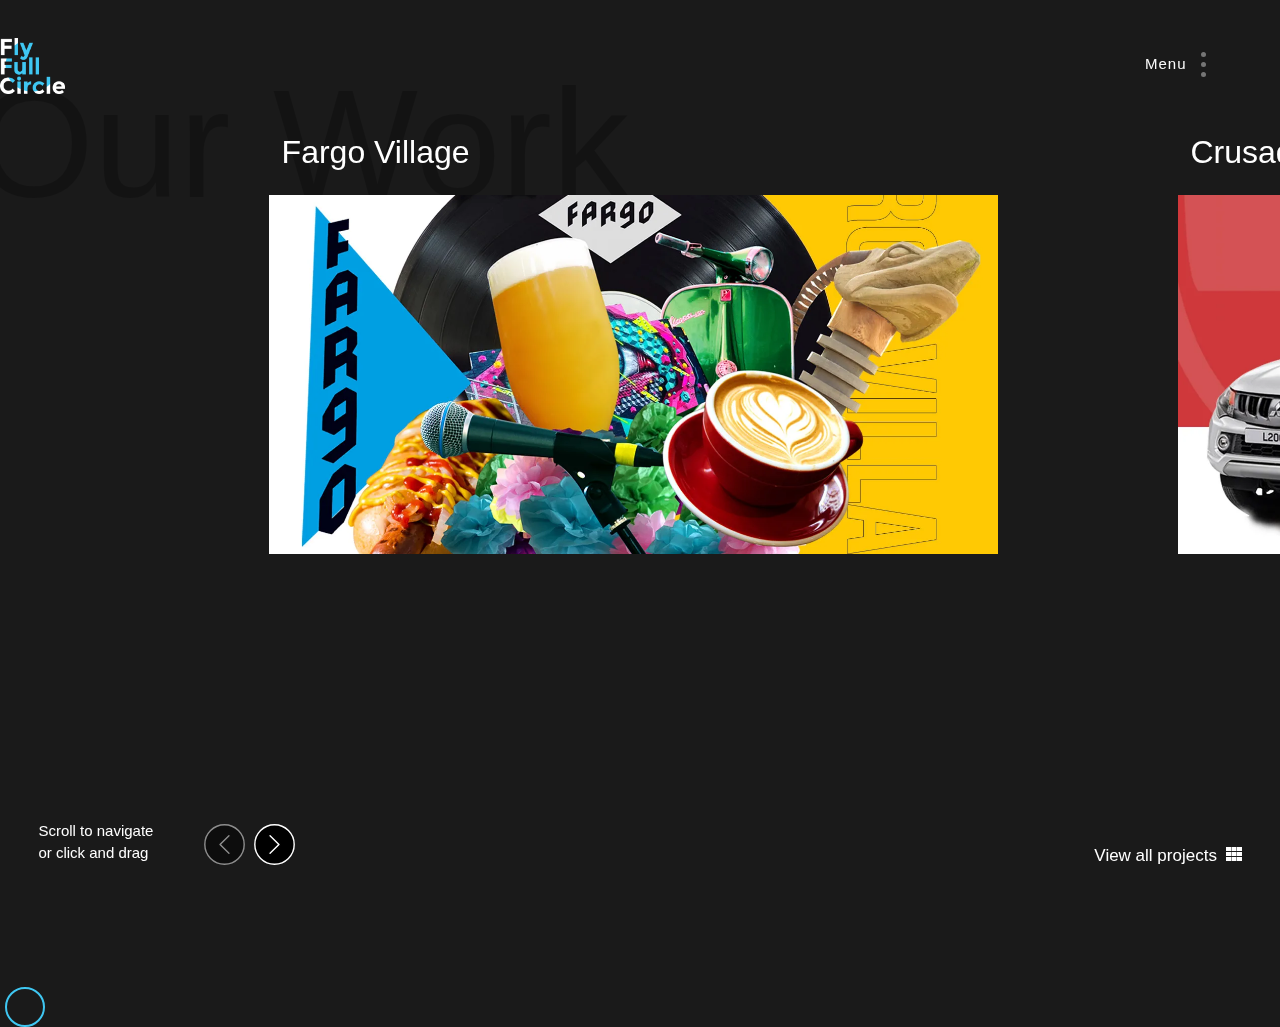
<file: work.html>
<!DOCTYPE html>
<html lang="en">
<head>
    <meta charset="UTF-8">
    <meta name="viewport" content="width=device-width, initial-scale=1.0">
    <title>Fly Full Circle Portfolio | View the work we've crafted with passion</title>
    <script src="https://ajax.googleapis.com/ajax/libs/jquery/3.5.1/jquery.min.js"></script>
    <link rel="stylesheet" href="styles/menu.css">
    <link rel="stylesheet" href="styles/style_nine_that_jack_use.css">
    <link rel="stylesheet" href="styles/animate.css">
    <link rel="stylesheet" href="styles/style_jack.css">
    <link rel="stylesheet" href="styles/work.css">
    <link rel="stylesheet" href="styles/cursor.css">
    <script rel="text/javascript" src="scripts/menuClick.js"></script>

    <link rel='shotcut icon' href="../materials/icon/cropped-fav-32x32.png" sizes="32*32">
    <link rel='shotcut icon' href="../materials/icon/cropped-fav-192x192.png" sizes="192*192">

    <link rel="stylesheet" href="https://stackpath.bootstrapcdn.com/bootstrap/4.3.1/css/bootstrap.min.css" integrity="sha384-ggOyR0iXCbMQv3Xipma34MD+dH/1fQ784/j6cY/iJTQUOhcWr7x9JvoRxT2MZw1T" crossorigin="anonymous">

    <link rel="stylesheet" href="https://unpkg.com/aos@next/dist/aos.css" />
    <!--link rel="stylesheet" href="https://unpkg.com/kursor/dist/kursor.css"-->
</head>
<body class="almostBlack">
    <div>
        <a href="index.html">
            <img src="materials/icon/ffclogo.png" alt="ffcLogo" class="fadeInLeft" id="ffcLogo">
        </a>
        <div class="menu leftText" onclick="menuClick()">
          <p>
              <span class="textClick">Menu</span>
          </p>
          <ul class="dots">
              <li class="top"></li>
              <li class="mid"></li>
              <li class="bot"></li>
          </ul>
      </div>
      <div class="menuClick">
              <ul class="menuBar">
                  <li><a href="work.html">Work<i class="fas fa-arrow-right"></i></a></li>
                  <li><a>Approach<i class="fas fa-arrow-right"></i></a></li>
                  <li><a>What we do<i class="fas fa-arrow-right"></i></a></li>
                  <li><a>Let's talk<i class="fas fa-arrow-right"></i></a></li>
              </ul>
              <div class="texter">
                  <a>
                      <p>Get in touch</p>
                  </a>
                  <div class="mail">
                      <a href="mailto:hello@flyfullcircle.co.uk">
                          <span>hello@flyfullcircle.co.uk</span>
                          <div><span class="line"></span></div>
                      </a>
                  </div>
              </div>
              <ul class="social">
                  <li><a href="https://www.facebook.com/flyfullcircle/" target="_blank">Facebook.</a></li>
                  <li><a href="https://www.instagram.com/flyfullcircle/" target="_blank">Instgram.</a></li>
                  <li><a href="https://www.linkedin.com/company/flyfullcircleltd/" target="_blank">LinkedIn.</a></li>
                  <li><a href="https://dribbble.com/Flyfullcircle" target="_blank">Dribbble.</a></li>
              </ul>
      </div>
        <div style="z-index: -1; position: fixed; top: 2.3vw; left: -2vw; font-size: 12vw; color: black; opacity: 0.25;">Our Work</div>
        <div id="carouselScroller" draggable="true">
        <div id="carouselControl" nowAt="0">

            <div class="carouselBlock"><div class="carouselImgCover"><div></div></div></div>

              <a class="carouselBlock" href="case-study/fargo_village.html">
                <h2 class="clickAbleImg"><span>Fargo Village</span></h2>
                <div class="carouselImgCover">
                <img class="carouselImg clickAbleImg" src="materials/picture/work/work/fargo-village-2.jpg.webp">
              </div></a>
              <a class="carouselBlock" href="case-study/crusader_vans.html">
                <h2 class="clickAbleImg"><span>Crusader Vans</span></h2>
                <div class="carouselImgCover">
                <img class="carouselImg clickAbleImg" src="materials/picture/work/work/c-vans.jpg.webp">
              </div></a>
              <a class="carouselBlock" href="case-study/blatch_fine_homes.html">
                <h2 class="clickAbleImg"><span>Blatch Fine Homes</span></h2>
                <div class="carouselImgCover">
                <img class="carouselImg clickAbleImg" src="materials/picture/work/work/blatch-ffc.jpg.webp">
              </div></a>
              <a class="carouselBlock" href="case-study/the_Good_Stuff.html">
                <h2 class="clickAbleImg"><span>The Good Stuff</span></h2>
                <div class="carouselImgCover">
                <img class="carouselImg clickAbleImg" src="materials/picture/work/work/thegoodstuff.jpg.webp">
              </div></a>
              <a class="carouselBlock" href="case-study/hagley_west.html">
                <h2 class="clickAbleImg"><span>Hagley West</span></h2>
                <div class="carouselImgCover">
                <img class="carouselImg clickAbleImg" src="materials/picture/work/work/hw-ffc.jpg.webp">
              </div></a>
              <a class="carouselBlock" href="case-study/audiology-house.html">
                <h2 class="clickAbleImg"><span>Audiology House</span></h2>
                <div class="carouselImgCover">
                <img class="carouselImg clickAbleImg" src="materials/picture/work/work/ah-ffc.jpg.webp">
              </div></a>
              <a class="carouselBlock" href="case-study/wedding_cinema_club.html">
                <h2 class="clickAbleImg"><span>Wedding Cinema Club</span></h2>
                <div class="carouselImgCover">
                <img class="carouselImg clickAbleImg" src="materials/picture/work/work/wcc.png.webp">
              </div></a>
              <a class="carouselBlock" href="case-study/amitech_it.html">
                <h2 class="clickAbleImg"><span>Amitech IT</span></h2>
                <div class="carouselImgCover">
                <img class="carouselImg clickAbleImg" src="materials/picture/work/work/amitech-ffc.jpg.webp">
              </div></a>
              <a class="carouselBlock" href="case-study/ineco_energy.html">
                <h2 class="clickAbleImg"><span>Ineco Energy</span></h2>
                <div class="carouselImgCover">
                <img class="carouselImg clickAbleImg" src="materials/picture/work/work/ineco-ffc-1.jpg.webp">
              </div></a>
              <a class="carouselBlock" href="case-study/vita_sports.html">
                <h2 class="clickAbleImg"><span>Vita Sports</span></h2>
                <div class="carouselImgCover">
                <img class="carouselImg clickAbleImg" src="materials/picture/work/work/vita-ffc.jpg.webp">
              </div></a>
            </div>
    </div>
  </div>
    <div id="controlBtns">
    <p class="whiteText">Scroll to navigate<br>or click and drag</p>
    <div onclick="swipeWork(1)" style="margin-right: 5px;">
        <svg viewBox="0 0 32 32" id="arrow1" class="arrowDisabled" style="transform: rotateZ(180deg);" xmlns="http://www.w3.org/2000/svg"><title/><g><circle cy="16" cx="16" r="14" fill="black" stroke="white"></circle><path stroke="black" fill="white" stroke-width="1" class="innerArrow" d="M12.13,21.59,17.71,16l-5.58-5.59a1,1,0,0,1,0-1.41h0a1,1,0,0,1,1.41,0l6.36,6.36a.91.91,0,0,1,0,1.28L13.54,23a1,1,0,0,1-1.41,0h0A1,1,0,0,1,12.13,21.59Z"/></g></svg>
    </div>
      <div onclick="swipeWork(0)">
        <svg viewBox="0 0 32 32" id="arrow2" xmlns="http://www.w3.org/2000/svg"><title/><g><circle cy="16" cx="16" r="14" fill="black" stroke="white"></circle><path stroke="black" fill="white" stroke-width="1" class="innerArrow" d="M12.13,21.59,17.71,16l-5.58-5.59a1,1,0,0,1,0-1.41h0a1,1,0,0,1,1.41,0l6.36,6.36a.91.91,0,0,1,0,1.28L13.54,23a1,1,0,0,1-1.41,0h0A1,1,0,0,1,12.13,21.59Z"/></g></svg>
      </div>
    </div>

    <div id="viewAllTxt" class="whiteText">View all projects  <svg id="rubrikBtn" viewBox="0 0 32 32" width="16px" height="16px" style="margin-left: 4px; margin-top: -3px"><rect fill="white" width="10" height="8" x="0" y="0"></rect>
                                                                                     <rect fill="white" width="10" height="8" x="11" y="0"></rect>
                                                                                     <rect fill="white" width="10" height="8" x="22" y="0"></rect>

                                                                                     <rect fill="white" width="10" height="8" x="0" y="10"></rect>
                                                                                     <rect fill="white" width="10" height="8" x="11" y="10"></rect>
                                                                                     <rect fill="white" width="10" height="8" x="22" y="10"></rect>

                                                                                     <rect fill="white" width="10" height="8" x="0" y="20"></rect>
                                                                                     <rect fill="white" width="10" height="8" x="11" y="20"></rect>
                                                                                     <rect fill="white" width="10" height="8" x="22" y="20"></rect>
                                                                                     </svg></div>

    <div id="showAll">
      <div id="showAllInner">
        <div id="xBtn">
          <svg viewBox="0 0 32 32" height="22px" width="22px"><path stroke-width="5" stroke="white" d="M0,0 L32,32"></path>
            <path stroke-width="5" stroke="white" d="M32,0 L0,32"></path></svg>
        </div>
        <a href="case-study/fargo_village.html" class="showAllCase">
          <h1>Fargo Village</h1>
          <div class="blurCover"></div>
          <img class="showAll-Img" src="materials/picture/work/work/fargo-village-2.jpg.webp">
        </a>
        <a href="case-study/crusader_vans.html" class="showAllCase">
          <h1>Crusader Vans</h1>
          <div class="blurCover"></div>
          <img class="showAll-Img" src="materials/picture/work/work/c-vans.jpg.webp">
        </a>
        <a href="case-study/blatch_fine_homes.html" class="showAllCase">
          <h1>Blatch Fine Homes</h1>
          <div class="blurCover"></div>
          <img class="showAll-Img" src="materials/picture/work/work/blatch-ffc.jpg.webp">
        </a>
        <a href="case-study/the_Good_Stuff.html" class="showAllCase">
          <h1>The Good Stuff</h1>
          <div class="blurCover"></div>
          <img class="showAll-Img" src="materials/picture/work/work/thegoodstuff.jpg.webp">
        </a>
        <a href="case-study/hagley_west.html" class="showAllCase">
          <h1>Hagley West</h1>
          <div class="blurCover"></div>
          <img class="showAll-Img" src="materials/picture/work/work/hw-ffc.jpg.webp">
        </a>
        <a href="case-study/audiology-house.html" class="showAllCase">
          <h1>Audiology House</h1>
          <div class="blurCover"></div>
          <img class="showAll-Img" src="materials/picture/work/work/ah-ffc.jpg.webp">
        </a>
        <a href="case-study/wedding_cinema_club.html" class="showAllCase">
          <h1>Wedding Cinema Club</h1>
          <div class="blurCover"></div>
          <img class="showAll-Img" src="materials/picture/work/work/wcc.png.webp">
        </a>
        <a href="case-study/amitech_it.html" class="showAllCase">
          <h1>Amitech IT</h1>
          <div class="blurCover"></div>
          <img class="showAll-Img" src="materials/picture/work/work/amitech-ffc.jpg.webp">
        </a>
        <a href="case-study/ineco_energy.html" class="showAllCase">
          <h1>Ineco Energy</h1>
          <div class="blurCover"></div>
          <img class="showAll-Img" src="materials/picture/work/work/ineco-ffc-1.jpg.webp">
        </a>
        <a href="case-study/vita_sports.html" class="showAllCase">
          <h1>Vita Sports</h1>
          <div class="blurCover"></div>
          <img class="showAll-Img" src="materials/picture/work/work/vita-ffc.jpg.webp">
        </a>
      </div>
    </div>
    <div class="shadows"></div>
    
    <!--cursor starts-->
    <div class="cursor"></div>
    <div class="cursorArrow" tag="hidden"><svg data-name="Layer 1" id="Layer_1" viewBox="0 0 32 32" xmlns="http://www.w3.org/2000/svg"><defs><style>.cls-1{fill: white;}</style></defs><title/><path class="cls-1" d="M16.55,4.55a2,2,0,0,0,0,2.83l6,6,1.16.6H4a2,2,0,0,0,0,4H23.72l-1.06.5-6.1,6.1a2,2,0,0,0,2.83,2.83l10-10a2,2,0,0,0,0-2.83l-10-10A2,2,0,0,0,16.55,4.55Z"/></svg></div>
    <script src="scripts/cursor.js"></script>
    <!--cursor end-->

    <script src="https://unpkg.com/aos@next/dist/aos.js"></script>
<script>
    AOS.init({
        duration: 800,
        easing: 'ease'
    });
</script>
<script src="scripts/work.js"></script>
</body>
</html>
</file>
<file: styles/menu.css>
.leftText {
  position: absolute;
  z-index: 999 !important;
  top: 3.5vmin;
  right: 6vmin;
  padding: 20px;
}

.menu p {
  color: rgb(251, 251, 251);
  display: inline-flex;
  height: 100%;
  justify-content: center;
  flex-direction: column;
  margin-right: 10px;
  user-select: none;
  transition: all 0.5s ease;
  font-size: 15px;
  letter-spacing: 1px;
  font-weight: 500;
}

.menu ul.dots {
  margin: 0;
  padding: 0;
  border: none;
  font-size: 0;
  display: inline-flex;
  flex-direction: column;
  height: 100%;
  vertical-align: middle;
  transform-origin: center center;
  transition: all 0.5s ease;
}

.menu ul.dots li {
  height: 5px;
  width: 5px;
  background: #fff;
  border-radius: 50%;
  list-style: none;
  opacity: 0.4;
  content: none;
}

.menu ul.dots li.mid {
  margin: 5px 0;
  z-index: 99;
  transition: all 0.6s ease;
}

.menu ul.dots li.top,
.menu ul.dots li.bot {
  transition-property: transform, visibility;
  transition-duration: 0.5s, 0s;
  transition-delay: 0.4s, 0.35s;
}

.menu p span {
  transition: all 0.5s ease;
}

.menu:hover > ul.dots li.top {
  animation: twistTop 0.4s linear;
  transform: translateY(10px);
  visibility: hidden;
}

.menu:hover > ul.dots li.bot {
  animation: twistBottom 0.4s linear;
  transform: translateY(-10px);
  visibility: hidden;
}

.menu:hover > ul.dots li.mid,
.menu > ul.dots li.mid[tag="Visible"] {
  transform: scale(2);
  background-color: #3fc7f2;
  opacity: 1;
}

.menu:hover > p span {
  transform: translateX(5px);
}

@keyframes twistBottom {
  25% {
    transform: translateY(-5px) translateX(-5px);
  }
  50% {
    transform: translateY(-8px) translateX(-10px);
  }
  75% {
    transform: translateY(-8px) translateX(-5px);
  }
  100% {
    transform: translateY(-10px) translateX(0px);
  }
}

@keyframes twistTop {
  25% {
    transform: translateY(5px) translateX(5px);
  }
  50% {
    transform: translateY(8px) translateX(10px);
  }
  75% {
    transform: translateY(8px) translateX(5px);
  }
  100% {
    transform: translateY(10px) translateX(0px);
  }
}


/* afterClick */
.menuClick {
  visibility: hidden;
  margin-right: -50%;
  top: 0;
  right: 0;
  position: absolute;
  background-color: white;
  height: 100%;
  width: 30%;
  z-index: 20;
  transition: 800ms ease;
  padding-left: 5%;
}

.textClick {
  transition: color 100ms ease;
}

.menuClick .menuBar{
  position: relative;
  top: 20vh;
  list-style: none;
  width: 70%;
  opacity: 0;
  margin-top: 40px;
  transition: 1000ms;
}

.menuClick .menuBar li a:before {
  font-size: 1.3vmin;
  margin-right: 1.3vmin;
  font-weight: 500;
  opacity: 0.5;
}

.menuClick .menuBar li {
  font-size: 4vmin;
  margin-bottom: 7%;
  user-select: none;
} 

.menuClick .menuBar li:nth-child(1) a::before{
  content: "01.";
}

.menuClick .menuBar li:nth-child(2) a::before{
  content: "02.";
}

.menuClick .menuBar li:nth-child(3) a::before{
  content: "03.";
}

.menuClick .menuBar li:nth-child(4) a::before{
  content: "04.";
}

.menuClick .menuBar:hover li{
  opacity: 0.5;
}

.menuClick .menuBar li:hover{
  opacity: 1;
}

.menuClick .texter {
  position: relative;
  top: 25vh;
  margin-left: 10%;
  opacity: 0;
  margin-top: 40px;
  transition: 1100ms;
}

.menuClick .texter p {
  opacity: 0.5;
  font-size: 1.6vh;
}

.menuClick .texter .mail a{
  color: black;
  text-decoration: none !important;
}

.menuClick .texter .mail a div {
  margin-top: 5px;
  margin-left: 0%;
  content: "";
  display: block;  
  height: 1.3px;
  width: 50%;
  overflow: hidden;
}

.menuClick .texter .mail div .line {
  width: 100%;
  height: 1.3px;
  background: black;
  display: block;
}

.mail:hover .line {
  animation: slideX 2000ms;
}

.menuClick .social {
  position: relative;
  list-style: none;
  float: left;
  top: 32vh;
  left: -1vw;
  opacity: 0;
  margin-top: 40px;
  transition: 1200ms;
}

.menuClick .social li{
  float: left;
  opacity: 0.8;
  margin-left: 0.8vw;
  font-size: 1.5vh;
}

.menuClick .social li a {
  text-decoration: none;
  color: black;
}

.menuClick .social li:nth-child(odd):hover a{
  color: rgb(40, 76, 134);
  transition: 2000ms all;
}

.menuClick .social li:nth-child(even):hover a{
  color: rgb(218, 120, 145);
  transition: 2000ms all;
}
.fa-arrow-right {
  font-size: 18px;
  margin-left: 15px;
  opacity: 0;
  transition: all 250ms;
  transform: translateX(-10px);
}

.menuClick .menuBar li:hover .fa-arrow-right {
  opacity: 1;
  transition: all 600ms;
  transform: translateX(0px);
}

.shadows {
  position: absolute;
  top: 0;
  left: 0;
  width: 100%;
  height: 100%;
  background: #000;
  opacity: 0;
  visibility: hidden;
  transition: opacity 300ms ease;
  z-index: 15;
}
</file>
<file: styles/style_nine_that_jack_use.css>
body {
  margin: 0%;
  width: auto;
  height: auto;
  -ms-overflow-style: none;
  /* IE and Edge */
  scrollbar-width: none;
  /* Firefox */
}

body::-webkit-scrollbar {
  display: none;
  /*Chrome, Safari and Opera*/
}

.sectionA,
.sectionF {
  height: 100vh !important;
}

.sectionA {
  width: auto;
  min-width: 100%;
  min-height: 100%;
  position: relative;
  overflow: hidden;
  font-family: "Mulish", sans-serif;
}

.whiteBG {
  background-color: white;
  color: black;
}

.blackBG {
  background-color: rgb(26, 26, 26);
  color: white;
}

#ffcLogo {
  max-width: 100%;
  position: relative;
  width: 65px;
}

/* AnimationFrameClass */

.fadeInLeft {
  margin-top: 3vw;
  animation: fadeInLeft 1s;
  animation-fill-mode: both;
  animation-delay: 0.5s;
}

.slideInUp {
  animation: slideInUp 1s;
  animation-fill-mode: both;
  animation-delay: 1s;
  position: relative;
}

.fadeIn {
  opacity: 0;
  animation: fadeIn 3s;
  animation-fill-mode: both;
  animation-delay: 3s;
}
</file>
<file: styles/style_jack.css>
body {
  font-family: "Mulish", sans-serif;
}

a:visited {
  text-decoration: none !important;
}

.whiteText {
  color: white;
}

.topTxtBox {
  margin-left: 10%;
  animation: slideInUp 1s;
  animation-fill-mode: both;
  animation-delay: 0s;
  position: relative;
}

.topTxtName {
  font-size: 1.5em;
}

.topTxtEx {
  font-size: 4.85vw;
  font-weight: 600;
  line-height: 1.1;
  letter-spacing: 1.5px;
}

.topImg {
  position: absolute;
  top: -17.27%;
  left: 0;
  width: 100%;
  height: auto;
  filter: brightness(72%);
  z-index: -1;
}

.topVideo {
  position: absolute;
  right: 0;
  top: 0;
  height: 100%;
  z-index: -1;
}

.explain {
  padding-top: 12vh;
  padding-bottom: 13vh;
}

.explainTitle {
  font-weight: 490;
  margin-left: 13%;
}

.explainTxt {
  font-weight: 350;
  letter-spacing: normal;
  width: 95%;
  font-size: 16.5px !important;
}

#underlinedLinkCover a {
  color: black !important;
  font-weight: 350;
}

a {
  text-decoration: none !important;
}

*,
*:after,
*:before {
  box-sizing: border-box;
  -moz-box-sizing: border-box;
}

#underlinedLinkCover a:before {
  content: "";
  position: absolute;
  width: 6em;
  height: 1.5px;
  left: 1em;
  bottom: 0;
  background: black;
  border-radius: 5px;
  transform: scaleX(1);
  transition: 0.25s linear;
}

a:hover:before,
a:focus:before {
  visibility: visible;
  animation: underlinedScroll 1.5s linear;
}

@keyframes underlinedScroll {
  0% {
    transform: scaleX(1);
  }
  25% {
    transform: translateX(1em) scaleX(0.75);
  }
  40% {
    transform: translateX(3em) scaleX(0);
  }
  50% {
    transform: scale(0);
  }
  60% {
    transform: translateX(-2em) scale(0.5);
  }
  100% {
    transform: scale(1);
  }
}

.videoDiv {
  position: relative;
  min-height: 100vh;
  display: flex;
  justify-content: center;
  padding: 10vw 0;
}

.videoPlayer {
  object-fit: contain;
  width: 70%;
  height: auto;
  margin: 0 auto;
}

.infoWithLongImg {
  position: relative;
  padding-top: 150px;
  padding-bottom: 20px;
}

.infoTxt {
  letter-spacing: normal;
}

.infoTitle {
  font-weight: 400;
  font-size: 3em;
}

.haveLongImg {
  flex: 0 0 50%;
  margin-left: -2vw;
  margin-right: 2vw;
}

.longImgContainer {
  display: block;
}

.longImg {
  width: 100%;
  height: auto;
}

.nextTxtBox {
  position: relative;
  z-index: 1;
  width: 80%;
  margin: 0 auto;
}

.nextCase {
  display: block;
  width: 100%;
  position: relative;
  overflow: hidden;
  padding: 6vw 0;
}

.nextTxtName {
  font-size: 1.6vw;
  margin-top: 8vw;
  margin-bottom: 1vw;
  letter-spacing: 0px;
  font-weight: 400;
}

.nextTxtEx {
  font-size: 5vw;
  line-height: 1.1;
  width: 60%;
  font-weight: 600;
  margin: 0;
}

.nextImg {
  position: absolute;
  height: 100%;
  width: 100%;
  top: 0;
  left: 0;
  object-fit: cover;
  transition: transform 0.8s, filter 0.8s;
  filter: opacity(0.65);
}

.nextCase:hover > .nextImg,
.nextImg:hover {
  transform: rotateZ(1deg) scale(1.02);
  filter: opacity(0.41);
}

@media screen and (max-width: 1000px) {
  .topImg {
    top: 0%;
    left: -40%;
    width: auto;
    height: auto;
  }
  .longImg {
    margin-bottom: 0;
  }
  .infoWithLongImg {
    margin-top: 0;
  }
}

@media screen and (max-width: 1300px) {
  .explain {
    padding-top: 2vh;
  }
}

.full-img {
  width: 100%;
}
</file>
<file: styles/work.css>
body {
  /*box-sizing: border-box;*/
  overflow: hidden;
}

.almostBlack {
  background-color: #1a1a1a;
}

#carouselScroller {
  overflow-x: scroll;
  margin-top: -1vw;
  padding-top: 0;
}

#carouselControl {
  width: 800vw !important;
  height: 100vh !important;
  transition: transform 1.1s ease;
  margin-bottom: 0;
  padding-bottom: 0;
}

.carouselImg {
  max-width: 100%;
  float: left;
  padding-bottom: 0;
  margin-top: -13%;
  position: relative;
}

.carouselBlock {
  padding-top: 4vw;
  display: block;
  float: left;
}

.carouselBlock h2 {
  padding-left: 3.2em;
  padding-bottom: 0.5em;
  color: white;
}

.carouselImgCover {
  max-width: 71vw;
  height: 28vw;
  padding-left: 7vw;
  padding-right: 7vw;
  padding-top: 2vw;
  overflow: hidden;
}

#controlBtns {
  bottom: 1.5vw;
  left: 3vw;
  position: fixed;
  z-index: 10;
}

#controlBtns div {
  float: left;
}

#controlBtns p {
  float: left;
  margin-right: 3.8vw;
  margin-top: -13px;
  font-size: 15px;
  letter-spacing: normal;
}

#controlBtns div svg {
  float: left;
  width: 45px;
  height: 45px;
  margin-top: -11px;
}

#controlBtns div:hover svg g path.innerArrow {
  stroke: white;
  fill: black;
}

#controlBtns div:hover svg g circle {
  fill: white;
}

#controlBtns div:hover svg.arrowDisabled g circle {
  fill: black;
  stroke: white;
}

#controlBtns div svg.arrowDisabled {
  opacity: 0.5;
}

#controlBtns div:hover svg.arrowDisabled g path.innerArrow {
  stroke: black;
  fill: white;
}

#viewAllTxt {
  position: absolute;
  bottom: 2.5vw;
  right: 3vw;
  font-size: 17px;
  letter-spacing: normal;
}

#showAll {
  position: fixed;
  right: 0px;
  bottom: 0px;
  z-index: -99;
  width: 0px;
  height: 0px;
  overflow: scroll;
  transition: width 1s ease, height 1s ease, opacity 1s ease;
  opacity: 0;
  background-color: black;
  z-index: 999;
}

#showAll[tag="Active"] {
  z-index: 999;
  opacity: 1;
  width: 100vw;
  height: 100vh;
}

#showAllInner {
  margin-top: 240vh;
  margin-left: 6.7vw;
  margin-bottom: 7vw;
  visibility: hidden;
  transition: visibility 1s, margin-top 2.8s ease-in;
  transition-delay: visibility 5s, margin-top 5s;
}

#showAll[tag="Active"] #showAllInner {
  visibility: visible;
  margin-top: 7vw;
}

.showAllCase {
  width: 27vw;
  height: 70vh;
  margin: 1%;
  float: left;
  overflow: hidden;
  object-fit: cover;
  cursor: pointer;
}

.showAll-Img {
  height: 70vh;
  margin-left: -50%;
}

.blurCover {
  width: 27vw;
  height: 70vh;
  position: absolute;
  opacity: 0;
  transition: opacity 0.5s ease, visibility 0.5s;
  background-color: black;
  visibility: hidden;
}

.showAllCase:hover .blurCover {
  opacity: 0.6;
  visibility: visible;
  cursor: pointer;
}

.showAllCase h1 {
  font-size: 4.5vh;
  transition: opacity 0.5s ease;
  color: white;
  text-align: center;
  opacity: 0;
  margin-top: 33vh;
  position: absolute;
  width: 27vw;
  cursor: pointer;
}

.showAllCase:hover h1 {
  opacity: 1;
  z-index: 5;
  cursor: pointer;
}

.showAllCase h1 span {
  text-align: center;
  position: relative;
  margin: 0 auto;
}

#xBtn {
  right: 5.5vw;
  top: 4.5vw;
  position: absolute;
  opacity: 0;
  transition: opacity 2s ease-out;
}

#showAll[tag="Active"] #xBtn {
  opacity: 1;
}
</file>
<file: styles/cursor.css>
* {
  cursor: url("/materials/icon/cursor_center.svg"), auto;
}

.clickAbleImg {
  cursor: pointer;
}

.cursor {
  pointer-events: none;
  position: absolute;
  margin-left: 5px;
  margin-top: 5px;
  width: 40px;
  height: 40px;
  border: 2px solid #3fc7f2;
  border-radius: 50%;
  transition-duration: 250ms;
  transition-timing-function: ease-out;
  z-index: 9999;
}

.cursor[tag="expanded"] {
  width: 150px;
  height: 150px;
  border: none;
  background-color: black;
  opacity: 0.75;
  pointer-events: none;
  margin-left: -55px;
  margin-top: -55px;
}

.cursorArrow {
  pointer-events: none;
  position: absolute;
  margin-left: 10px;
  margin-top: 10px;
  width: 20px;
  height: 20px;
  transition-duration: 30ms;
  transition-timing-function: linear;
  visibility: visible;
  z-index: 9999;
}

.cursorArrow[tag="hidden"] {
  visibility: hidden;
  pointer-events: none;
}
</file>
